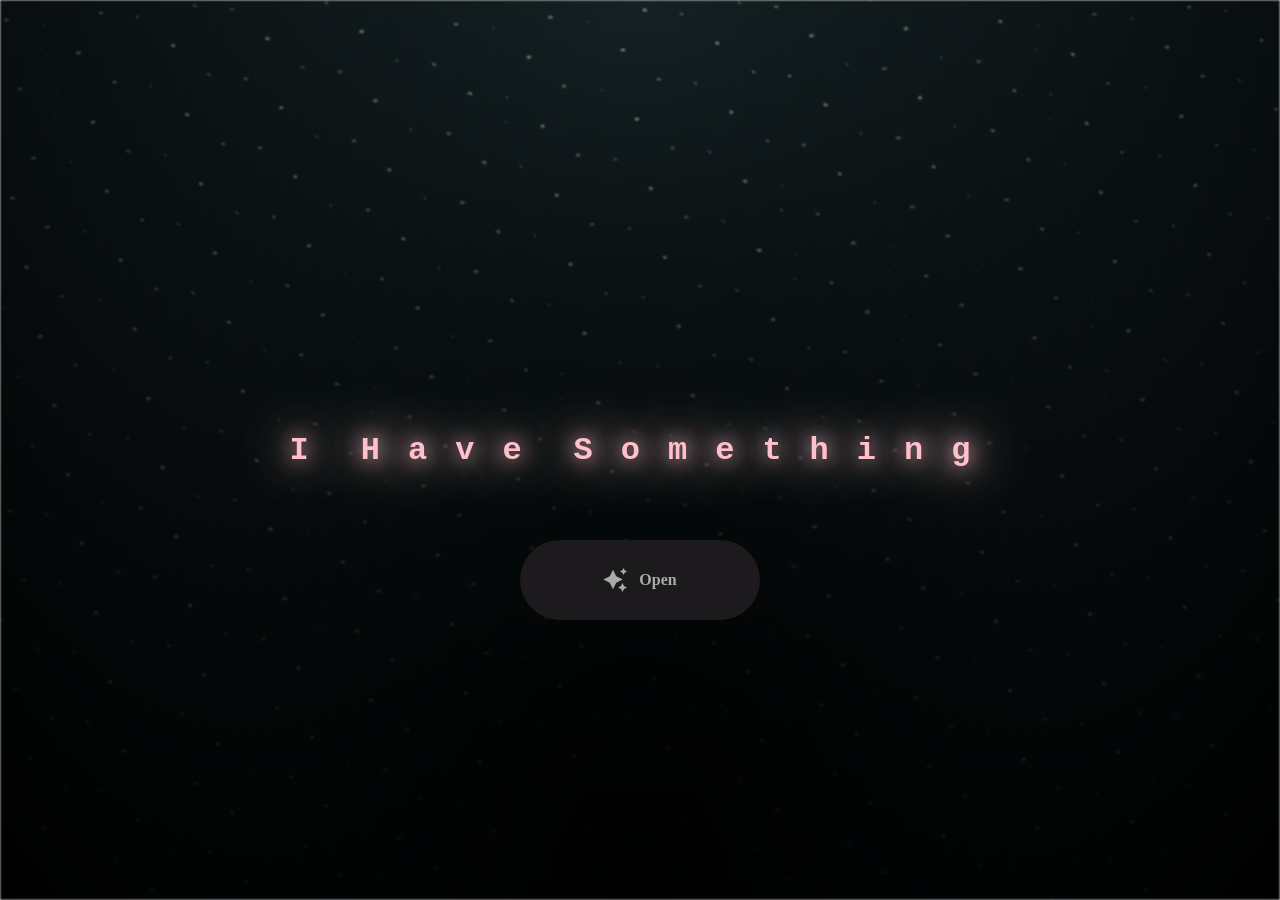
<file: index.html>
<html lang="en">

<head>
  <meta charset="UTF-8">
  <meta name="viewport" content="width=device-width, initial-scale=1.0">
  <link rel="shortcut icon" href="images/gift.png" type="image/x-icon">
  <link rel="stylesheet" href="css/index.css">

  <!-- Document Title -->
  <title>....</title>
</head>

<body>
  <!-- Background -->
  <div class="night"></div>

  <!-- Title -->
  <h1 class="title"></h1>
  
  <!-- Button -->
  <div style="position: absolute; top: 60vh; width: 100%; display: flex; justify-content: center;">
    <a href="flower.html" class="btn">
      <svg height="24" width="24" fill="#FFFFFF" viewBox="0 0 24 24" data-name="Layer 1" id="Layer_1" class="sparkle">
        <path
          d="M10,21.236,6.755,14.745.264,11.5,6.755,8.255,10,1.764l3.245,6.491L19.736,11.5l-6.491,3.245ZM18,21l1.5,3L21,21l3-1.5L21,18l-1.5-3L18,18l-3,1.5ZM19.333,4.667,20.5,7l1.167-2.333L24,3.5,21.667,2.333,20.5,0,19.333,2.333,17,3.5Z">
        </path>
      </svg>

      <span class="text">Open</span>
    </a>
  </div>

  <script src="js/index.js"></script>
</body>

</html>
</file>
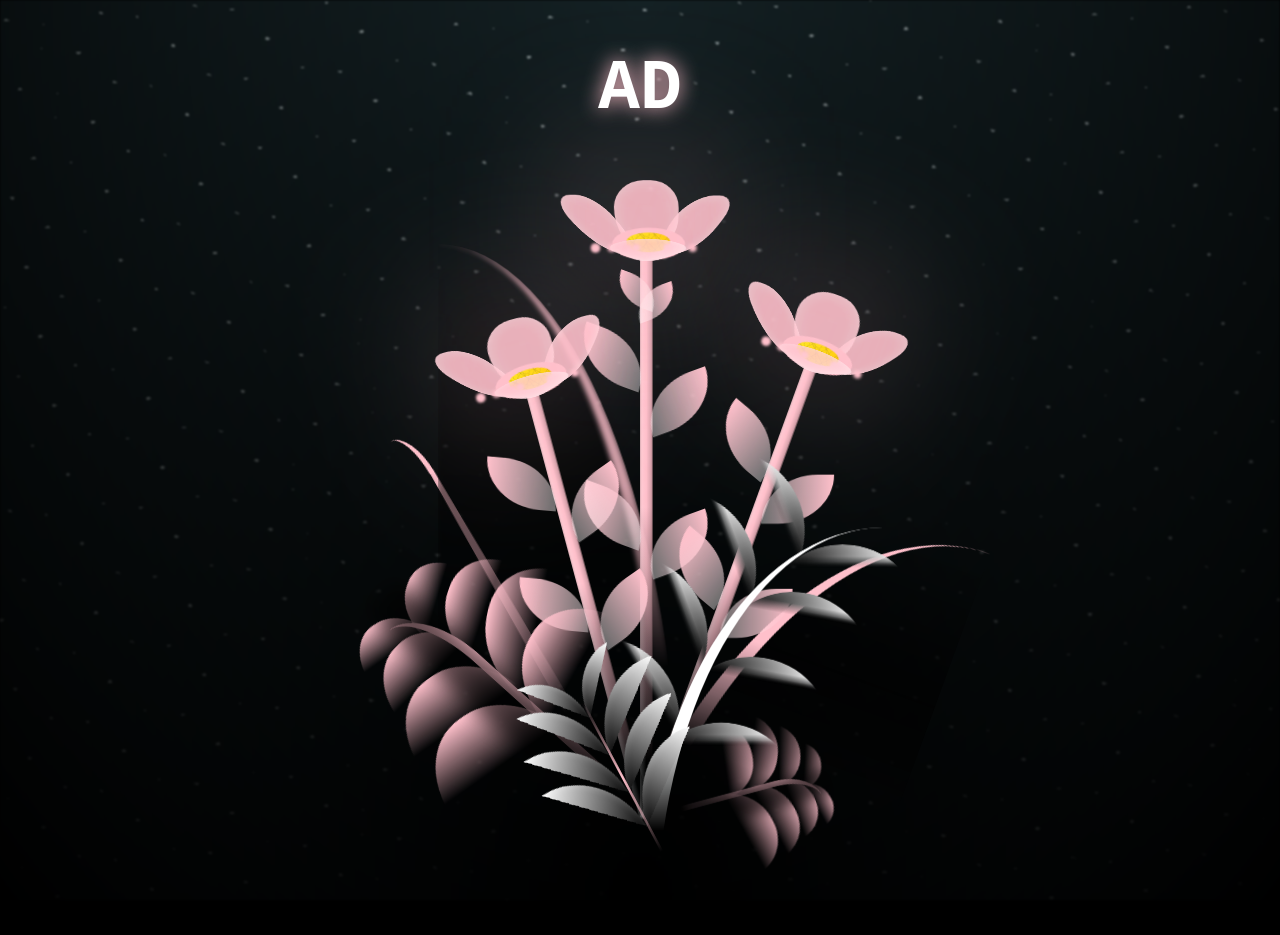
<file: flower.html>
<!DOCTYPE html>
<html lang="en">

<head>
  <meta charset="UTF-8">
  <meta http-equiv="X-UA-Compatible" content="IE=edge">
  <meta name="viewport" content="width=device-width, initial-scale=1.0">
  <link rel="shortcut icon" href="images/gift.png" type="image/x-icon">
  <link rel="stylesheet" href="css/style.css">

  <!-- Document Title -->
  <title>....</title>
</head>

<body class="not-loaded">
  <!-- Background -->
  <div class="night"></div>

  <!-- Flower -->
  <div class="flowers">
    <div class="flower flower--1">
      <div class="flower__leafs flower__leafs--1">
        <div class="flower__leaf flower__leaf--1"></div>
        <div class="flower__leaf flower__leaf--2"></div>
        <div class="flower__leaf flower__leaf--3"></div>
        <div class="flower__leaf flower__leaf--4"></div>
        <div class="flower__white-circle"></div>

        <div class="flower__light flower__light--1"></div>
        <div class="flower__light flower__light--2"></div>
        <div class="flower__light flower__light--3"></div>
        <div class="flower__light flower__light--4"></div>
        <div class="flower__light flower__light--5"></div>
        <div class="flower__light flower__light--6"></div>
        <div class="flower__light flower__light--7"></div>
        <div class="flower__light flower__light--8"></div>

      </div>
      <div class="flower__line">
        <div class="flower__line__leaf flower__line__leaf--1"></div>
        <div class="flower__line__leaf flower__line__leaf--2"></div>
        <div class="flower__line__leaf flower__line__leaf--3"></div>
        <div class="flower__line__leaf flower__line__leaf--4"></div>
        <div class="flower__line__leaf flower__line__leaf--5"></div>
        <div class="flower__line__leaf flower__line__leaf--6"></div>
      </div>
    </div>

    <div class="flower flower--2">
      <div class="flower__leafs flower__leafs--2">
        <div class="flower__leaf flower__leaf--1"></div>
        <div class="flower__leaf flower__leaf--2"></div>
        <div class="flower__leaf flower__leaf--3"></div>
        <div class="flower__leaf flower__leaf--4"></div>
        <div class="flower__white-circle"></div>

        <div class="flower__light flower__light--1"></div>
        <div class="flower__light flower__light--2"></div>
        <div class="flower__light flower__light--3"></div>
        <div class="flower__light flower__light--4"></div>
        <div class="flower__light flower__light--5"></div>
        <div class="flower__light flower__light--6"></div>
        <div class="flower__light flower__light--7"></div>
        <div class="flower__light flower__light--8"></div>

      </div>
      <div class="flower__line">
        <div class="flower__line__leaf flower__line__leaf--1"></div>
        <div class="flower__line__leaf flower__line__leaf--2"></div>
        <div class="flower__line__leaf flower__line__leaf--3"></div>
        <div class="flower__line__leaf flower__line__leaf--4"></div>
      </div>
    </div>

    <div class="flower flower--3">
      <div class="flower__leafs flower__leafs--3">
        <div class="flower__leaf flower__leaf--1"></div>
        <div class="flower__leaf flower__leaf--2"></div>
        <div class="flower__leaf flower__leaf--3"></div>
        <div class="flower__leaf flower__leaf--4"></div>
        <div class="flower__white-circle"></div>

        <div class="flower__light flower__light--1"></div>
        <div class="flower__light flower__light--2"></div>
        <div class="flower__light flower__light--3"></div>
        <div class="flower__light flower__light--4"></div>
        <div class="flower__light flower__light--5"></div>
        <div class="flower__light flower__light--6"></div>
        <div class="flower__light flower__light--7"></div>
        <div class="flower__light flower__light--8"></div>

      </div>
      <div class="flower__line">
        <div class="flower__line__leaf flower__line__leaf--1"></div>
        <div class="flower__line__leaf flower__line__leaf--2"></div>
        <div class="flower__line__leaf flower__line__leaf--3"></div>
        <div class="flower__line__leaf flower__line__leaf--4"></div>
      </div>
    </div>

    <div class="grow-ans" style="--d:1.2s">
      <div class="flower__g-long">
        <div class="flower__g-long__top"></div>
        <div class="flower__g-long__bottom"></div>
      </div>
    </div>

    <div class="growing-grass">
      <div class="flower__grass flower__grass--1">
        <div class="flower__grass--top"></div>
        <div class="flower__grass--bottom"></div>
        <div class="flower__grass__leaf flower__grass__leaf--1"></div>
        <div class="flower__grass__leaf flower__grass__leaf--2"></div>
        <div class="flower__grass__leaf flower__grass__leaf--3"></div>
        <div class="flower__grass__leaf flower__grass__leaf--4"></div>
        <div class="flower__grass__leaf flower__grass__leaf--5"></div>
        <div class="flower__grass__leaf flower__grass__leaf--6"></div>
        <div class="flower__grass__leaf flower__grass__leaf--7"></div>
        <div class="flower__grass__leaf flower__grass__leaf--8"></div>
        <div class="flower__grass__overlay"></div>
      </div>
    </div>

    <div class="growing-grass">
      <div class="flower__grass flower__grass--2">
        <div class="flower__grass--top"></div>
        <div class="flower__grass--bottom"></div>
        <div class="flower__grass__leaf flower__grass__leaf--1"></div>
        <div class="flower__grass__leaf flower__grass__leaf--2"></div>
        <div class="flower__grass__leaf flower__grass__leaf--3"></div>
        <div class="flower__grass__leaf flower__grass__leaf--4"></div>
        <div class="flower__grass__leaf flower__grass__leaf--5"></div>
        <div class="flower__grass__leaf flower__grass__leaf--6"></div>
        <div class="flower__grass__leaf flower__grass__leaf--7"></div>
        <div class="flower__grass__leaf flower__grass__leaf--8"></div>
        <div class="flower__grass__overlay"></div>
      </div>
    </div>

    <div class="grow-ans" style="--d:2.4s">
      <div class="flower__g-right flower__g-right--1">
        <div class="leaf"></div>
      </div>
    </div>

    <div class="grow-ans" style="--d:2.8s">
      <div class="flower__g-right flower__g-right--2">
        <div class="leaf"></div>
      </div>
    </div>

    <div class="grow-ans" style="--d:2.8s">
      <div class="flower__g-front">
        <div class="flower__g-front__leaf-wrapper flower__g-front__leaf-wrapper--1">
          <div class="flower__g-front__leaf"></div>
        </div>
        <div class="flower__g-front__leaf-wrapper flower__g-front__leaf-wrapper--2">
          <div class="flower__g-front__leaf"></div>
        </div>
        <div class="flower__g-front__leaf-wrapper flower__g-front__leaf-wrapper--3">
          <div class="flower__g-front__leaf"></div>
        </div>
        <div class="flower__g-front__leaf-wrapper flower__g-front__leaf-wrapper--4">
          <div class="flower__g-front__leaf"></div>
        </div>
        <div class="flower__g-front__leaf-wrapper flower__g-front__leaf-wrapper--5">
          <div class="flower__g-front__leaf"></div>
        </div>
        <div class="flower__g-front__leaf-wrapper flower__g-front__leaf-wrapper--6">
          <div class="flower__g-front__leaf"></div>
        </div>
        <div class="flower__g-front__leaf-wrapper flower__g-front__leaf-wrapper--7">
          <div class="flower__g-front__leaf"></div>
        </div>
        <div class="flower__g-front__leaf-wrapper flower__g-front__leaf-wrapper--8">
          <div class="flower__g-front__leaf"></div>
        </div>
        <div class="flower__g-front__line"></div>
      </div>
    </div>

    <div class="grow-ans" style="--d:3.2s">
      <div class="flower__g-fr">
        <div class="leaf"></div>
        <div class="flower__g-fr__leaf flower__g-fr__leaf--1"></div>
        <div class="flower__g-fr__leaf flower__g-fr__leaf--2"></div>
        <div class="flower__g-fr__leaf flower__g-fr__leaf--3"></div>
        <div class="flower__g-fr__leaf flower__g-fr__leaf--4"></div>
        <div class="flower__g-fr__leaf flower__g-fr__leaf--5"></div>
        <div class="flower__g-fr__leaf flower__g-fr__leaf--6"></div>
        <div class="flower__g-fr__leaf flower__g-fr__leaf--7"></div>
        <div class="flower__g-fr__leaf flower__g-fr__leaf--8"></div>
      </div>
    </div>

    <!-- <div class="long-g long-g--0">
      <div class="grow-ans" style="--d:3s">
        <div class="leaf leaf--0"></div>
      </div>
      <div class="grow-ans" style="--d:2.2s">
        <div class="leaf leaf--1"></div>
      </div>
      <div class="grow-ans" style="--d:3.4s">
        <div class="leaf leaf--2"></div>
      </div>
      <div class="grow-ans" style="--d:3.6s">
        <div class="leaf leaf--3"></div>
      </div>
    </div>

    <div class="long-g long-g--1">
      <div class="grow-ans" style="--d:3.6s">
        <div class="leaf leaf--0"></div>
      </div>
      <div class="grow-ans" style="--d:3.8s">
        <div class="leaf leaf--1"></div>
      </div>
      <div class="grow-ans" style="--d:4s">
        <div class="leaf leaf--2"></div>
      </div>
      <div class="grow-ans" style="--d:4.2s">
        <div class="leaf leaf--3"></div>
      </div>
    </div>

    <div class="long-g long-g--2">
      <div class="grow-ans" style="--d:4s">
        <div class="leaf leaf--0"></div>
      </div>
      <div class="grow-ans" style="--d:4.2s">
        <div class="leaf leaf--1"></div>
      </div>
      <div class="grow-ans" style="--d:4.4s">
        <div class="leaf leaf--2"></div>
      </div>
      <div class="grow-ans" style="--d:4.6s">
        <div class="leaf leaf--3"></div>
      </div>
    </div>

    <div class="long-g long-g--3">
      <div class="grow-ans" style="--d:4s">
        <div class="leaf leaf--0"></div>
      </div>
      <div class="grow-ans" style="--d:4.2s">
        <div class="leaf leaf--1"></div>
      </div>
      <div class="grow-ans" style="--d:3s">
        <div class="leaf leaf--2"></div>
      </div>
      <div class="grow-ans" style="--d:3.6s">
        <div class="leaf leaf--3"></div>
      </div>
    </div>

    <div class="long-g long-g--4">
      <div class="grow-ans" style="--d:4s">
        <div class="leaf leaf--0"></div>
      </div>
      <div class="grow-ans" style="--d:4.2s">
        <div class="leaf leaf--1"></div>
      </div>
      <div class="grow-ans" style="--d:3s">
        <div class="leaf leaf--2"></div>
      </div>
      <div class="grow-ans" style="--d:3.6s">
        <div class="leaf leaf--3"></div>
      </div>
    </div>

    <div class="long-g long-g--5">
      <div class="grow-ans" style="--d:4s">
        <div class="leaf leaf--0"></div>
      </div>
      <div class="grow-ans" style="--d:4.2s">
        <div class="leaf leaf--1"></div>
      </div>
      <div class="grow-ans" style="--d:3s">
        <div class="leaf leaf--2"></div>
      </div>
      <div class="grow-ans" style="--d:3.6s">
        <div class="leaf leaf--3"></div>
      </div>
    </div>

    <div class="long-g long-g--6">
      <div class="grow-ans" style="--d:4.2s">
        <div class="leaf leaf--0"></div>
      </div>
      <div class="grow-ans" style="--d:4.4s">
        <div class="leaf leaf--1"></div>
      </div>
      <div class="grow-ans" style="--d:4.6s">
        <div class="leaf leaf--2"></div>
      </div>
      <div class="grow-ans" style="--d:4.8s">
        <div class="leaf leaf--3"></div>
      </div>
    </div>

    <div class="long-g long-g--7">
      <div class="grow-ans" style="--d:3s">
        <div class="leaf leaf--0"></div>
      </div>
      <div class="grow-ans" style="--d:3.2s">
        <div class="leaf leaf--1"></div>
      </div>
      <div class="grow-ans" style="--d:3.5s">
        <div class="leaf leaf--2"></div>
      </div>
      <div class="grow-ans" style="--d:3.6s">
        <div class="leaf leaf--3"></div>
      </div>
    </div> -->
  </div>

  <!-- Title -->
  <h1 class="title"><span id="title"></span></h1>
</body>

</html>

<!-- Import Javascript -->
<script src="js/main.js"></script>
</file>
<file: css/index.css>
*,
*::after,
*::before {
  padding: 0;
  margin: 0;
  box-sizing: border-box;
}

:root {
  --dark-color: #000;
}

.night {
  position: fixed;
  left: 50%;
  top: 0;
  transform: translateX(-50%);
  width: 100%;
  height: 100%;
  filter: blur(0.1vmin);
  background-image: radial-gradient(ellipse at top, transparent 0%, var(--dark-color)), radial-gradient(ellipse at bottom, var(--dark-color), rgba(145, 233, 255, 0.2)), repeating-linear-gradient(220deg, rgb(0, 0, 0) 0px, rgb(0, 0, 0) 19px, transparent 19px, transparent 22px), repeating-linear-gradient(189deg, rgb(0, 0, 0) 0px, rgb(0, 0, 0) 19px, transparent 19px, transparent 22px), repeating-linear-gradient(148deg, rgb(0, 0, 0) 0px, rgb(0, 0, 0) 19px, transparent 19px, transparent 22px), linear-gradient(90deg, rgb(255, 255, 250), rgb(240, 240, 240));
}

.title {
  position: absolute;
  top: 0;
  left: 0;
  color: pink;
  font-family: 'Courier New', Courier, monospace;

  display: flex;
  flex-wrap: wrap;
  justify-content: center;
  align-content: center;
  align-items: center;

  width: 100%;
  height: 100vh;
  text-shadow: 0 0 20px pink  , 0 0 40px pink, 0 0 60px pink, 0 0 80px pink ;
  letter-spacing: 0px;
}

@media (min-width: 500px) {
  .title {
    letter-spacing: 20px;
  }
}

@keyframes typing {
  from {
    opacity: 0;
  }

  to {
    opacity: 1;
  }
}

/* Terapkan animasi dengan delay */
.title span {
  opacity: 0;
  animation: typing 1s ease forwards;
  animation-delay: var(--delay);
}

a {
  text-decoration: none;
}

.btn {
  border: none;
  width: 15em;
  height: 5em;
  border-radius: 3em;
  display: flex;
  justify-content: center;
  align-items: center;
  gap: 12px;
  background: #1C1A1C;
  cursor: pointer;
  transition: all 450ms ease-in-out;
}

.sparkle {
  fill: #AAAAAA;
  transition: all 800ms ease;
}

.text {
  font-weight: 600;
  color: #AAAAAA;
  font-size: medium;
}

.btn:hover {
  background: linear-gradient(0deg, pink, pink), linear-gradient(0deg, #1C1A1C, #1C1A1C);
  box-shadow: inset 0px 1px 0px 0px rgba(255, 255, 255, 0.4),
    inset 0px -4px 0px 0px rgba(0, 0, 0, 0.2),
    0px 0px 0px 4px rgba(255, 255, 255, 0.2),
    0px 0px 180px 0px pink;
  transform: translateY(-2px);
}

.btn:hover .text {
  color: white;
}

.btn:hover .sparkle {
  fill: white;
  transform: scale(1.2);
}
</file>
<file: css/style.css>
*,
*::after,
*::before {
  padding: 0;
  margin: 0;
  box-sizing: border-box;
}

:root {
  --dark-color: #000;
}

.title {
  position: absolute;
  width: 100%;
  text-align: center;
  margin-top: 50px;
  top: 0;
  left: 0;
  color: white;
  font-family: 'Courier New', Courier, monospace;
  font-size: 70px;
  text-shadow: 0px 0px 20px pink;
}

body {
  display: flex;
  align-items: flex-end;
  justify-content: center;
  min-height: 100vh;
  background-color: var(--dark-color);
  overflow: hidden;
  perspective: 1000px;
}

.night {
  position: fixed;
  left: 50%;
  top: 0;
  transform: translateX(-50%);
  width: 100%;
  height: 100%;
  filter: blur(0.1vmin);
  background-image: radial-gradient(ellipse at top, transparent 0%, var(--dark-color)), radial-gradient(ellipse at bottom, var(--dark-color), rgba(145, 233, 255, 0.2)), repeating-linear-gradient(220deg, rgb(0, 0, 0) 0px, rgb(0, 0, 0) 19px, transparent 19px, transparent 22px), repeating-linear-gradient(189deg, rgb(0, 0, 0) 0px, rgb(0, 0, 0) 19px, transparent 19px, transparent 22px), repeating-linear-gradient(148deg, rgb(0, 0, 0) 0px, rgb(0, 0, 0) 19px, transparent 19px, transparent 22px), linear-gradient(90deg, rgb(255, 255, 250), rgb(240, 240, 240));
}

.flowers {
  position: relative;
  transform: scale(0.9);
}

.flower {
  position: absolute;
  bottom: 10vmin;
  transform-origin: bottom center;
  z-index: 10;
  --fl-speed: 0.8s;
}

.flower--1 {
  animation: moving-flower-1 4s linear infinite;
}

.flower--1 .flower__line {
  height: 70vmin;
  animation-delay: 0.3s;
}

.flower--1 .flower__line__leaf--1 {
  animation: blooming-leaf-right var(--fl-speed) 1.6s backwards;
}

.flower--1 .flower__line__leaf--2 {
  animation: blooming-leaf-right var(--fl-speed) 1.4s backwards;
}

.flower--1 .flower__line__leaf--3 {
  animation: blooming-leaf-left var(--fl-speed) 1.2s backwards;
}

.flower--1 .flower__line__leaf--4 {
  animation: blooming-leaf-left var(--fl-speed) 1s backwards;
}

.flower--1 .flower__line__leaf--5 {
  animation: blooming-leaf-right var(--fl-speed) 1.8s backwards;
}

.flower--1 .flower__line__leaf--6 {
  animation: blooming-leaf-left var(--fl-speed) 2s backwards;
}

.flower--2 {
  left: 50%;
  transform: rotate(20deg);
  animation: moving-flower-2 4s linear infinite;
}

.flower--2 .flower__line {
  height: 60vmin;
  animation-delay: 0.6s;
}

.flower--2 .flower__line__leaf--1 {
  animation: blooming-leaf-right var(--fl-speed) 1.9s backwards;
}

.flower--2 .flower__line__leaf--2 {
  animation: blooming-leaf-right var(--fl-speed) 1.7s backwards;
}

.flower--2 .flower__line__leaf--3 {
  animation: blooming-leaf-left var(--fl-speed) 1.5s backwards;
}

.flower--2 .flower__line__leaf--4 {
  animation: blooming-leaf-left var(--fl-speed) 1.3s backwards;
}

.flower--3 {
  left: 50%;
  transform: rotate(-15deg);
  animation: moving-flower-3 4s linear infinite;
}

.flower--3 .flower__line {
  animation-delay: 0.9s;
}

.flower--3 .flower__line__leaf--1 {
  animation: blooming-leaf-right var(--fl-speed) 2.5s backwards;
}

.flower--3 .flower__line__leaf--2 {
  animation: blooming-leaf-right var(--fl-speed) 2.3s backwards;
}

.flower--3 .flower__line__leaf--3 {
  animation: blooming-leaf-left var(--fl-speed) 2.1s backwards;
}

.flower--3 .flower__line__leaf--4 {
  animation: blooming-leaf-left var(--fl-speed) 1.9s backwards;
}

.flower__leafs {
  position: relative;
  animation: blooming-flower 2s backwards;
}

.flower__leafs--1 {
  animation-delay: 1.1s;
}

.flower__leafs--2 {
  animation-delay: 1.4s;
}

.flower__leafs--3 {
  animation-delay: 1.7s;
}

.flower__leafs::after {
  content: "";
  position: absolute;
  left: 0;
  top: 0;
  transform: translate(-50%, -100%);
  width: 8vmin;
  height: 8vmin;
  background-color: pink;
  filter: blur(10vmin);
}

.flower__leaf {
  position: absolute;
  bottom: 0;
  left: 50%;
  width: 8vmin;
  height: 11vmin;
  border-radius: 51% 49% 47% 53%/44% 45% 55% 69%;
  background-color: pink;
  background-image: linear-gradient(to top, pink, pink);
  transform-origin: bottom center;
  opacity: 0.9;
  box-shadow: inset 0 0 2vmin rgba(255, 255, 255, 0.5);
}

.flower__leaf--1 {
  transform: translate(-10%, 1%) rotateY(40deg) rotateX(-50deg);
}

.flower__leaf--2 {
  transform: translate(-50%, -4%) rotateX(40deg);
}

.flower__leaf--3 {
  transform: translate(-90%, 0%) rotateY(45deg) rotateX(50deg);
}

.flower__leaf--4 {
  width: 8vmin;
  height: 8vmin;
  transform-origin: bottom left;
  border-radius: 4vmin 10vmin 4vmin 4vmin;
  transform: translate(0%, 18%) rotateX(70deg) rotate(-43deg);
  background-image: linear-gradient(to top, rgba(255, 255, 255, 0.4), pink);
  z-index: 1;
  opacity: 0.8;
  -webkit-transform: translate(0%, 18%) rotateX(70deg) rotate(-43deg);
  -moz-transform: translate(0%, 18%) rotateX(70deg) rotate(-43deg);
  -ms-transform: translate(0%, 18%) rotateX(70deg) rotate(-43deg);
  -o-transform: translate(0%, 18%) rotateX(70deg) rotate(-43deg);
}

.flower__white-circle {
  position: absolute;
  left: -3.5vmin;
  top: -3vmin;
  width: 9vmin;
  height: 4vmin;
  border-radius: 50%;
  background-color: pink;
}

.flower__white-circle::after {
  content: "";
  position: absolute;
  left: 50%;
  top: 45%;
  transform: translate(-50%, -50%);
  width: 60%;
  height: 60%;
  border-radius: inherit;
  background-image: repeating-linear-gradient(135deg, rgba(0, 0, 0, 0.03) 0px, rgba(0, 0, 0, 0.03) 1px, transparent 1px, transparent 12px), repeating-linear-gradient(45deg, rgba(0, 0, 0, 0.03) 0px, rgba(0, 0, 0, 0.03) 1px, transparent 1px, transparent 12px), repeating-linear-gradient(67.5deg, rgba(0, 0, 0, 0.03) 0px, rgba(0, 0, 0, 0.03) 1px, transparent 1px, transparent 12px), repeating-linear-gradient(135deg, rgba(0, 0, 0, 0.03) 0px, rgba(0, 0, 0, 0.03) 1px, transparent 1px, transparent 12px), repeating-linear-gradient(45deg, rgba(0, 0, 0, 0.03) 0px, rgba(0, 0, 0, 0.03) 1px, transparent 1px, transparent 12px), repeating-linear-gradient(112.5deg, rgba(0, 0, 0, 0.03) 0px, rgba(0, 0, 0, 0.03) 1px, transparent 1px, transparent 12px), repeating-linear-gradient(112.5deg, rgba(0, 0, 0, 0.03) 0px, rgba(0, 0, 0, 0.03) 1px, transparent 1px, transparent 12px), repeating-linear-gradient(45deg, rgba(0, 0, 0, 0.03) 0px, rgba(0, 0, 0, 0.03) 1px, transparent 1px, transparent 12px), repeating-linear-gradient(22.5deg, rgba(0, 0, 0, 0.03) 0px, rgba(0, 0, 0, 0.03) 1px, transparent 1px, transparent 12px), repeating-linear-gradient(45deg, rgba(0, 0, 0, 0.03) 0px, rgba(0, 0, 0, 0.03) 1px, transparent 1px, transparent 12px), repeating-linear-gradient(22.5deg, rgba(0, 0, 0, 0.03) 0px, rgba(0, 0, 0, 0.03) 1px, transparent 1px, transparent 12px), repeating-linear-gradient(135deg, rgba(0, 0, 0, 0.03) 0px, rgba(0, 0, 0, 0.03) 1px, transparent 1px, transparent 12px), repeating-linear-gradient(157.5deg, rgba(0, 0, 0, 0.03) 0px, rgba(0, 0, 0, 0.03) 1px, transparent 1px, transparent 12px), repeating-linear-gradient(67.5deg, rgba(0, 0, 0, 0.03) 0px, rgba(0, 0, 0, 0.03) 1px, transparent 1px, transparent 12px), repeating-linear-gradient(67.5deg, rgba(0, 0, 0, 0.03) 0px, rgba(0, 0, 0, 0.03) 1px, transparent 1px, transparent 12px), linear-gradient(90deg, rgb(255, 235, 18), rgb(255, 206, 0));
}

.flower__line {
  height: 55vmin;
  width: 1.5vmin;
  background-image: linear-gradient(to left, rgba(0, 0, 0, 0.2), transparent, rgba(255, 255, 255, 0.2)), linear-gradient(to top, transparent 10%, pink, pink);
  box-shadow: inset 0 0 2px rgba(0, 0, 0, 0.5);
  animation: grow-flower-tree 4s backwards;
}

.flower__line__leaf {
  --w: 7vmin;
  --h: calc(var(--w) + 2vmin);
  position: absolute;
  top: 20%;
  left: 90%;
  width: var(--w);
  height: var(--h);
  border-top-right-radius: var(--h);
  border-bottom-left-radius: var(--h);
  background-image: linear-gradient(to top, rgba(255, 255, 255, 0.4), pink);
}

.flower__line__leaf--1 {
  transform: rotate(70deg) rotateY(30deg);
}

.flower__line__leaf--2 {
  top: 45%;
  transform: rotate(70deg) rotateY(30deg);
}

.flower__line__leaf--3,
.flower__line__leaf--4,
.flower__line__leaf--6 {
  border-top-right-radius: 0;
  border-bottom-left-radius: 0;
  border-top-left-radius: var(--h);
  border-bottom-right-radius: var(--h);
  left: -460%;
  top: 12%;
  transform: rotate(-70deg) rotateY(30deg);
}

.flower__line__leaf--4 {
  top: 40%;
}

.flower__line__leaf--5 {
  top: 0;
  transform-origin: left;
  transform: rotate(70deg) rotateY(30deg) scale(0.6);
}

.flower__line__leaf--6 {
  top: -2%;
  left: -450%;
  transform-origin: right;
  transform: rotate(-70deg) rotateY(30deg) scale(0.6);
}

.flower__light {
  position: absolute;
  bottom: 0vmin;
  width: 1vmin;
  height: 1vmin;
  background-color: pink;
  border-radius: 50%;
  filter: blur(0.2vmin);
  animation: light-ans 4s linear infinite backwards;
}

.flower__light:nth-child(odd) {
  background-color: pink;
}

.flower__light--1 {
  left: -2vmin;
  animation-delay: 1s;
}

.flower__light--2 {
  left: 3vmin;
  animation-delay: 0.5s;
}

.flower__light--3 {
  left: -6vmin;
  animation-delay: 0.3s;
}

.flower__light--4 {
  left: 6vmin;
  animation-delay: 0.9s;
}

.flower__light--5 {
  left: -1vmin;
  animation-delay: 1.5s;
}

.flower__light--6 {
  left: -4vmin;
  animation-delay: 3s;
}

.flower__light--7 {
  left: 3vmin;
  animation-delay: 2s;
}

.flower__light--8 {
  left: -6vmin;
  animation-delay: 3.5s;
}

.flower__grass {
  --c: pink;
  --line-w: 1.5vmin;
  position: absolute;
  bottom: 12vmin;
  left: -7vmin;
  display: flex;
  flex-direction: column;
  align-items: flex-end;
  z-index: 20;
  transform-origin: bottom center;
  transform: rotate(-48deg) rotateY(40deg);
}

.flower__grass--1 {
  animation: moving-grass 2s linear infinite;
}

.flower__grass--2 {
  left: 2vmin;
  bottom: 10vmin;
  transform: scale(0.5) rotate(75deg) rotateX(10deg) rotateY(-200deg);
  opacity: 0.8;
  z-index: 0;
  animation: moving-grass--2 1.5s linear infinite;
}

.flower__grass--top {
  width: 7vmin;
  height: 10vmin;
  border-top-right-radius: 100%;
  border-right: var(--line-w) solid var(--c);
  transform-origin: bottom center;
  transform: rotate(-2deg);
}

.flower__grass--bottom {
  margin-top: -2px;
  width: var(--line-w);
  height: 25vmin;
  background-image: linear-gradient(to top, transparent, var(--c));
}

.flower__grass__leaf {
  --size: 10vmin;
  position: absolute;
  width: calc(var(--size) * 2.1);
  height: var(--size);
  border-top-left-radius: var(--size);
  border-top-right-radius: var(--size);
  background-image: linear-gradient(to top, transparent, transparent 30%, var(--c));
  z-index: 100;
}

.flower__grass__leaf--1 {
  top: -6%;
  left: 30%;
  --size: 6vmin;
  transform: rotate(-20deg);
  animation: growing-grass-ans--1 2s 2.6s backwards;
}

@keyframes growing-grass-ans--1 {
  0% {
    transform-origin: bottom left;
    transform: rotate(-20deg) scale(0);
  }
}

.flower__grass__leaf--2 {
  top: -5%;
  left: -110%;
  --size: 6vmin;
  transform: rotate(10deg);
  animation: growing-grass-ans--2 2s 2.4s linear backwards;
}

@keyframes growing-grass-ans--2 {
  0% {
    transform-origin: bottom right;
    transform: rotate(10deg) scale(0);
  }
}

.flower__grass__leaf--3 {
  top: 5%;
  left: 60%;
  --size: 8vmin;
  transform: rotate(-18deg) rotateX(-20deg);
  animation: growing-grass-ans--3 2s 2.2s linear backwards;
}

@keyframes growing-grass-ans--3 {
  0% {
    transform-origin: bottom left;
    transform: rotate(-18deg) rotateX(-20deg) scale(0);
  }
}

.flower__grass__leaf--4 {
  top: 6%;
  left: -135%;
  --size: 8vmin;
  transform: rotate(2deg);
  animation: growing-grass-ans--4 2s 2s linear backwards;
}

@keyframes growing-grass-ans--4 {
  0% {
    transform-origin: bottom right;
    transform: rotate(2deg) scale(0);
  }
}

.flower__grass__leaf--5 {
  top: 20%;
  left: 60%;
  --size: 10vmin;
  transform: rotate(-24deg) rotateX(-20deg);
  animation: growing-grass-ans--5 2s 1.8s linear backwards;
}

@keyframes growing-grass-ans--5 {
  0% {
    transform-origin: bottom left;
    transform: rotate(-24deg) rotateX(-20deg) scale(0);
  }
}

.flower__grass__leaf--6 {
  top: 22%;
  left: -180%;
  --size: 10vmin;
  transform: rotate(10deg);
  animation: growing-grass-ans--6 2s 1.6s linear backwards;
}

@keyframes growing-grass-ans--6 {
  0% {
    transform-origin: bottom right;
    transform: rotate(10deg) scale(0);
  }
}

.flower__grass__leaf--7 {
  top: 39%;
  left: 70%;
  --size: 10vmin;
  transform: rotate(-10deg);
  animation: growing-grass-ans--7 2s 1.4s linear backwards;
}

@keyframes growing-grass-ans--7 {
  0% {
    transform-origin: bottom left;
    transform: rotate(-10deg) scale(0);
  }
}

.flower__grass__leaf--8 {
  top: 40%;
  left: -215%;
  --size: 11vmin;
  transform: rotate(10deg);
  animation: growing-grass-ans--8 2s 1.2s linear backwards;
}

@keyframes growing-grass-ans--8 {
  0% {
    transform-origin: bottom right;
    transform: rotate(10deg) scale(0);
  }
}

.flower__grass__overlay {
  position: absolute;
  top: -10%;
  right: 0%;
  width: 100%;
  height: 100%;
  background-color: rgba(0, 0, 0, 0.6);
  filter: blur(1.5vmin);
  z-index: 100;
}

.flower__g-long {
  --w: 2vmin;
  --h: 6vmin;
  --c: pink;
  position: absolute;
  bottom: 10vmin;
  left: -3vmin;
  transform-origin: bottom center;
  transform: rotate(-30deg) rotateY(-20deg);
  display: flex;
  flex-direction: column;
  align-items: flex-end;
  animation: flower-g-long-ans 3s linear infinite;
}

@keyframes flower-g-long-ans {

  0%,
  100% {
    transform: rotate(-30deg) rotateY(-20deg);
  }

  50% {
    transform: rotate(-32deg) rotateY(-20deg);
  }
}

.flower__g-long__top {
  top: calc(var(--h) * -1);
  width: calc(var(--w) + 1vmin);
  height: var(--h);
  border-top-right-radius: 100%;
  border-right: 0.7vmin solid var(--c);
  transform: translate(-0.7vmin, 1vmin);
}

.flower__g-long__bottom {
  width: var(--w);
  height: 50vmin;
  transform-origin: bottom center;
  background-image: linear-gradient(to top, transparent 30%, var(--c));
  box-shadow: inset 0 0 2px rgba(0, 0, 0, 0.5);
  -webkit-clip-path: polygon(35% 0, 65% 1%, 100% 100%, 0% 100%);
  clip-path: polygon(35% 0, 65% 1%, 100% 100%, 0% 100%);
}

.flower__g-right {
  position: absolute;
  bottom: 6vmin;
  left: -2vmin;
  transform-origin: bottom left;
  transform: rotate(20deg);
}

.flower__g-right .leaf {
  width: 30vmin;
  height: 50vmin;
  border-top-left-radius: 100%;
  border-left: 2vmin solid pink;
  background-image: linear-gradient(to bottom, transparent, var(--dark-color) 60%);
  -webkit-mask-image: linear-gradient(to top, transparent 30%, pink 60%);
}

.flower__g-right--1 {
  animation: flower-g-right-ans 2.5s linear infinite;
}

.flower__g-right--2 {
  left: 5vmin;
  transform: rotateY(-180deg);
  animation: flower-g-right-ans--2 3s linear infinite;
}

.flower__g-right--2 .leaf {
  height: 75vmin;
  filter: blur(0.3vmin);
  opacity: 0.8;
}

@keyframes flower-g-right-ans {

  0%,
  100% {
    transform: rotate(20deg);
  }

  50% {
    transform: rotate(24deg) rotateX(-20deg);
  }
}

@keyframes flower-g-right-ans--2 {

  0%,
  100% {
    transform: rotateY(-180deg) rotate(0deg) rotateX(-20deg);
  }

  50% {
    transform: rotateY(-180deg) rotate(6deg) rotateX(-20deg);
  }
}

.flower__g-front {
  position: absolute;
  bottom: 6vmin;
  left: 2.5vmin;
  z-index: 100;
  transform-origin: bottom center;
  transform: rotate(-28deg) rotateY(30deg) scale(1.04);
  animation: flower__g-front-ans 2s linear infinite;
}

@keyframes flower__g-front-ans {

  0%,
  100% {
    transform: rotate(-28deg) rotateY(30deg) scale(1.04);
  }

  50% {
    transform: rotate(-35deg) rotateY(40deg) scale(1.04);
  }
}

.flower__g-front__line {
  width: 0.3vmin;
  height: 20vmin;
  background-image: linear-gradient(to top, transparent, pink, transparent 100%);
  position: relative;
}

.flower__g-front__leaf-wrapper {
  position: absolute;
  top: 0;
  left: 0;
  transform-origin: bottom left;
  transform: rotate(10deg);
}

.flower__g-front__leaf-wrapper:nth-child(even) {
  left: 0vmin;
  transform: rotateY(-180deg) rotate(5deg);
  animation: flower__g-front__leaf-left-ans 1s ease-in backwards;
}

.flower__g-front__leaf-wrapper:nth-child(odd) {
  animation: flower__g-front__leaf-ans 1s ease-in backwards;
}

.flower__g-front__leaf-wrapper--1 {
  top: -8vmin;
  transform: scale(0.7);
  animation: flower__g-front__leaf-ans 1s 5.5s ease-in backwards !important;
}

.flower__g-front__leaf-wrapper--2 {
  top: -8vmin;
  transform: rotateY(-180deg) scale(0.7) !important;
  animation: flower__g-front__leaf-left-ans-2 1s 4.6s ease-in backwards !important;
}

.flower__g-front__leaf-wrapper--3 {
  top: -3vmin;
  animation: flower__g-front__leaf-ans 1s 4.6s ease-in backwards;
}

.flower__g-front__leaf-wrapper--4 {
  top: -3vmin;
  transform: rotateY(-180deg) scale(0.9) !important;
  animation: flower__g-front__leaf-left-ans-2 1s 4.6s ease-in backwards !important;
}

@keyframes flower__g-front__leaf-left-ans-2 {
  0% {
    transform: rotateY(-180deg) scale(0);
  }
}

.flower__g-front__leaf-wrapper--5,
.flower__g-front__leaf-wrapper--6 {
  top: 2vmin;
}

.flower__g-front__leaf-wrapper--7,
.flower__g-front__leaf-wrapper--8 {
  top: 6.5vmin;
}

.flower__g-front__leaf-wrapper--2 {
  animation-delay: 5.2s !important;
}

.flower__g-front__leaf-wrapper--3 {
  animation-delay: 4.9s !important;
}

.flower__g-front__leaf-wrapper--5 {
  animation-delay: 4.3s !important;
}

.flower__g-front__leaf-wrapper--6 {
  animation-delay: 4.1s !important;
}

.flower__g-front__leaf-wrapper--7 {
  animation-delay: 3.8s !important;
}

.flower__g-front__leaf-wrapper--8 {
  animation-delay: 3.5s !important;
}

@keyframes flower__g-front__leaf-ans {
  0% {
    transform: rotate(10deg) scale(0);
  }
}

@keyframes flower__g-front__leaf-left-ans {
  0% {
    transform: rotateY(-180deg) rotate(5deg) scale(0);
  }
}

.flower__g-front__leaf {
  width: 10vmin;
  height: 10vmin;
  border-radius: 100% 0% 0% 100%/100% 100% 0% 0%;
  box-shadow: inset 0 2px 1vmin hsla(0, 0%, 100%, 0.2);
  background-image: linear-gradient(to bottom left, transparent, var(--dark-color)), linear-gradient(to bottom right, #fff 50%, transparent 50%, transparent);
  -webkit-mask-image: linear-gradient(to bottom right, #fff 50%, transparent 50%, transparent);
  mask-image: linear-gradient(to bottom right, #fff 50%, transparent 50%, transparent);
}

.flower__g-fr {
  position: absolute;
  bottom: -4vmin;
  left: vmin;
  transform-origin: bottom left;
  z-index: 10;
  animation: flower__g-fr-ans 2s linear infinite;
}

@keyframes flower__g-fr-ans {

  0%,
  100% {
    transform: rotate(2deg);
  }

  50% {
    transform: rotate(4deg);
    -webkit-transform: rotate(4deg);
    -moz-transform: rotate(4deg);
    -ms-transform: rotate(4deg);
    -o-transform: rotate(4deg);
  }
}

.flower__g-fr .leaf {
  width: 30vmin;
  height: 50vmin;
  border-top-left-radius: 100%;
  border-left: 2vmin solid #fff;
  -webkit-mask-image: linear-gradient(to top, transparent 25%, #fff 50%);
  position: relative;
  z-index: 1;
}

.flower__g-fr__leaf {
  position: absolute;
  top: 0;
  left: 0;
  width: 10vmin;
  height: 10vmin;
  border-radius: 100% 0% 0% 100%/100% 100% 0% 0%;
  box-shadow: inset 0 2px 1vmin hsla(0, 0%, 100%, 0.2);
  background-image: linear-gradient(to bottom left, transparent, var(--dark-color) 98%), linear-gradient(to bottom right, #fff 45%, transparent 50%, transparent);
  -webkit-mask-image: linear-gradient(135deg, #fff 40%, transparent 50%, transparent);
}

.flower__g-fr__leaf--1 {
  left: 20vmin;
  transform: rotate(45deg);
  animation: flower__g-fr-leaft-ans-1 0.5s 5.2s linear backwards;
}

@keyframes flower__g-fr-leaft-ans-1 {
  0% {
    transform-origin: left;
    transform: rotate(45deg) scale(0);
  }
}

.flower__g-fr__leaf--2 {
  left: 12vmin;
  top: -7vmin;
  transform: rotate(25deg) rotateY(-180deg);
  animation: flower__g-fr-leaft-ans-6 0.5s 5s linear backwards;
}

.flower__g-fr__leaf--3 {
  left: 15vmin;
  top: 6vmin;
  transform: rotate(55deg);
  animation: flower__g-fr-leaft-ans-5 0.5s 4.8s linear backwards;
}

.flower__g-fr__leaf--4 {
  left: 6vmin;
  top: -2vmin;
  transform: rotate(25deg) rotateY(-180deg);
  animation: flower__g-fr-leaft-ans-6 0.5s 4.6s linear backwards;
}

.flower__g-fr__leaf--5 {
  left: 10vmin;
  top: 14vmin;
  transform: rotate(55deg);
  animation: flower__g-fr-leaft-ans-5 0.5s 4.4s linear backwards;
}

@keyframes flower__g-fr-leaft-ans-5 {
  0% {
    transform-origin: left;
    transform: rotate(55deg) scale(0);
  }
}

.flower__g-fr__leaf--6 {
  left: 0vmin;
  top: 6vmin;
  transform: rotate(25deg) rotateY(-180deg);
  animation: flower__g-fr-leaft-ans-6 0.5s 4.2s linear backwards;
}

@keyframes flower__g-fr-leaft-ans-6 {
  0% {
    transform-origin: right;
    transform: rotate(25deg) rotateY(-180deg) scale(0);
  }
}

.flower__g-fr__leaf--7 {
  left: 5vmin;
  top: 22vmin;
  transform: rotate(45deg);
  animation: flower__g-fr-leaft-ans-7 0.5s 4s linear backwards;
}

@keyframes flower__g-fr-leaft-ans-7 {
  0% {
    transform-origin: left;
    transform: rotate(45deg) scale(0);
  }
}

.flower__g-fr__leaf--8 {
  left: -4vmin;
  top: 15vmin;
  transform: rotate(15deg) rotateY(-180deg);
  animation: flower__g-fr-leaft-ans-8 0.5s 3.8s linear backwards;
}

@keyframes flower__g-fr-leaft-ans-8 {
  0% {
    transform-origin: right;
    transform: rotate(15deg) rotateY(-180deg) scale(0);
  }
}

.long-g {
  position: absolute;
  bottom: 25vmin;
  left: -42vmin;
  transform-origin: bottom left;
}

.long-g--1 {
  bottom: 0vmin;
  transform: scale(0.8) rotate(-5deg);
}

.long-g--1 .leaf {
  -webkit-mask-image: linear-gradient(to top, transparent 40%, #fff 80%) !important;
}

.long-g--1 .leaf--1 {
  --w: 5vmin;
  --h: 60vmin;
  left: -2vmin;
  transform: rotate(3deg) rotateY(-180deg);
}

.long-g--2,
.long-g--3 {
  bottom: -3vmin;
  left: -35vmin;
  transform-origin: center;
  transform: scale(0.6) rotateX(60deg);
}

.long-g--2 .leaf,
.long-g--3 .leaf {
  -webkit-mask-image: linear-gradient(to top, transparent 50%, #fff 80%) !important;
}

.long-g--2 .leaf--1,
.long-g--3 .leaf--1 {
  left: -1vmin;
  transform: rotateY(-180deg);
}

.long-g--3 {
  left: -17vmin;
  bottom: 0vmin;
}

.long-g--3 .leaf {
  -webkit-mask-image: linear-gradient(to top, transparent 40%, #fff 80%) !important;
}

.long-g--4 {
  left: 25vmin;
  bottom: -3vmin;
  transform-origin: center;
  transform: scale(0.6) rotateX(60deg);
}

.long-g--4 .leaf {
  -webkit-mask-image: linear-gradient(to top, transparent 50%, #fff 80%) !important;
}

.long-g--5 {
  left: 42vmin;
  bottom: 0vmin;
  transform: scale(0.8) rotate(2deg);
}

.long-g--6 {
  left: 0vmin;
  bottom: -20vmin;
  z-index: 100;
  filter: blur(0.3vmin);
  transform: scale(0.8) rotate(2deg);
}

.long-g--7 {
  left: 35vmin;
  bottom: 20vmin;
  z-index: -1;
  filter: blur(0.3vmin);
  transform: scale(0.6) rotate(2deg);
  opacity: 0.7;
}

.long-g .leaf {
  --w: 15vmin;
  --h: 40vmin;
  --c: #1aaa15;
  position: absolute;
  bottom: 0;
  width: var(--w);
  height: var(--h);
  border-top-left-radius: 100%;
  border-left: 2vmin solid var(--c);
  -webkit-mask-image: linear-gradient(to top, transparent 20%, var(--dark-color));
  transform-origin: bottom center;
}

.long-g .leaf--0 {
  left: 2vmin;
  animation: leaf-ans-1 4s linear infinite;
}

.long-g .leaf--1 {
  --w: 5vmin;
  --h: 60vmin;
  animation: leaf-ans-1 4s linear infinite;
}

.long-g .leaf--2 {
  --w: 10vmin;
  --h: 40vmin;
  left: -0.5vmin;
  bottom: 5vmin;
  transform-origin: bottom left;
  transform: rotateY(-180deg);
  animation: leaf-ans-2 3s linear infinite;
}

.long-g .leaf--3 {
  --w: 5vmin;
  --h: 30vmin;
  left: -1vmin;
  bottom: 3.2vmin;
  transform-origin: bottom left;
  transform: rotate(-10deg) rotateY(-180deg);
  animation: leaf-ans-3 3s linear infinite;
}

@keyframes leaf-ans-1 {

  0%,
  100% {
    transform: rotate(-5deg) scale(1);
  }

  50% {
    transform: rotate(5deg) scale(1.1);
  }
}

@keyframes leaf-ans-2 {

  0%,
  100% {
    transform: rotateY(-180deg) rotate(5deg);
  }

  50% {
    transform: rotateY(-180deg) rotate(0deg) scale(1.1);
  }
}

@keyframes leaf-ans-3 {

  0%,
  100% {
    transform: rotate(-10deg) rotateY(-180deg);
  }

  50% {
    transform: rotate(-20deg) rotateY(-180deg);
  }
}

.grow-ans {
  animation: grow-ans 2s var(--d) backwards;
}

@keyframes grow-ans {
  0% {
    transform: scale(0);
    opacity: 0;
  }
}

@keyframes light-ans {
  0% {
    opacity: 0;
    transform: translateY(0vmin);
  }

  25% {
    opacity: 1;
    transform: translateY(-5vmin) translateX(-2vmin);
  }

  50% {
    opacity: 1;
    transform: translateY(-15vmin) translateX(2vmin);
    filter: blur(0.2vmin);
  }

  75% {
    transform: translateY(-20vmin) translateX(-2vmin);
    filter: blur(0.2vmin);
  }

  100% {
    transform: translateY(-30vmin);
    opacity: 0;
    filter: blur(1vmin);
  }
}

@keyframes moving-flower-1 {

  0%,
  100% {
    transform: rotate(2deg);
  }

  50% {
    transform: rotate(-2deg);
  }
}

@keyframes moving-flower-2 {

  0%,
  100% {
    transform: rotate(18deg);
  }

  50% {
    transform: rotate(14deg);
  }
}

@keyframes moving-flower-3 {

  0%,
  100% {
    transform: rotate(-18deg);
  }

  50% {
    transform: rotate(-20deg) rotateY(-10deg);
  }
}

@keyframes blooming-leaf-right {
  0% {
    transform-origin: left;
    transform: rotate(70deg) rotateY(30deg) scale(0);
  }
}

@keyframes blooming-leaf-left {
  0% {
    transform-origin: right;
    transform: rotate(-70deg) rotateY(30deg) scale(0);
  }
}

@keyframes grow-flower-tree {
  0% {
    height: 0;
    border-radius: 1vmin;
  }
}

@keyframes blooming-flower {
  0% {
    transform: scale(0);
  }
}

@keyframes moving-grass {

  0%,
  100% {
    transform: rotate(-48deg) rotateY(40deg);
  }

  50% {
    transform: rotate(-50deg) rotateY(40deg);
  }
}

@keyframes moving-grass--2 {

  0%,
  100% {
    transform: scale(0.5) rotate(75deg) rotateX(10deg) rotateY(-200deg);
  }

  50% {
    transform: scale(0.5) rotate(79deg) rotateX(10deg) rotateY(-200deg);
  }
}

.growing-grass {
  animation: growing-grass-ans 1s 2s backwards;
}

@keyframes growing-grass-ans {
  0% {
    transform: scale(0);
  }
}

.not-loaded * {
  animation-play-state: paused !important;
}

/*# sourceMappingURL=style.css.map */
</file>
